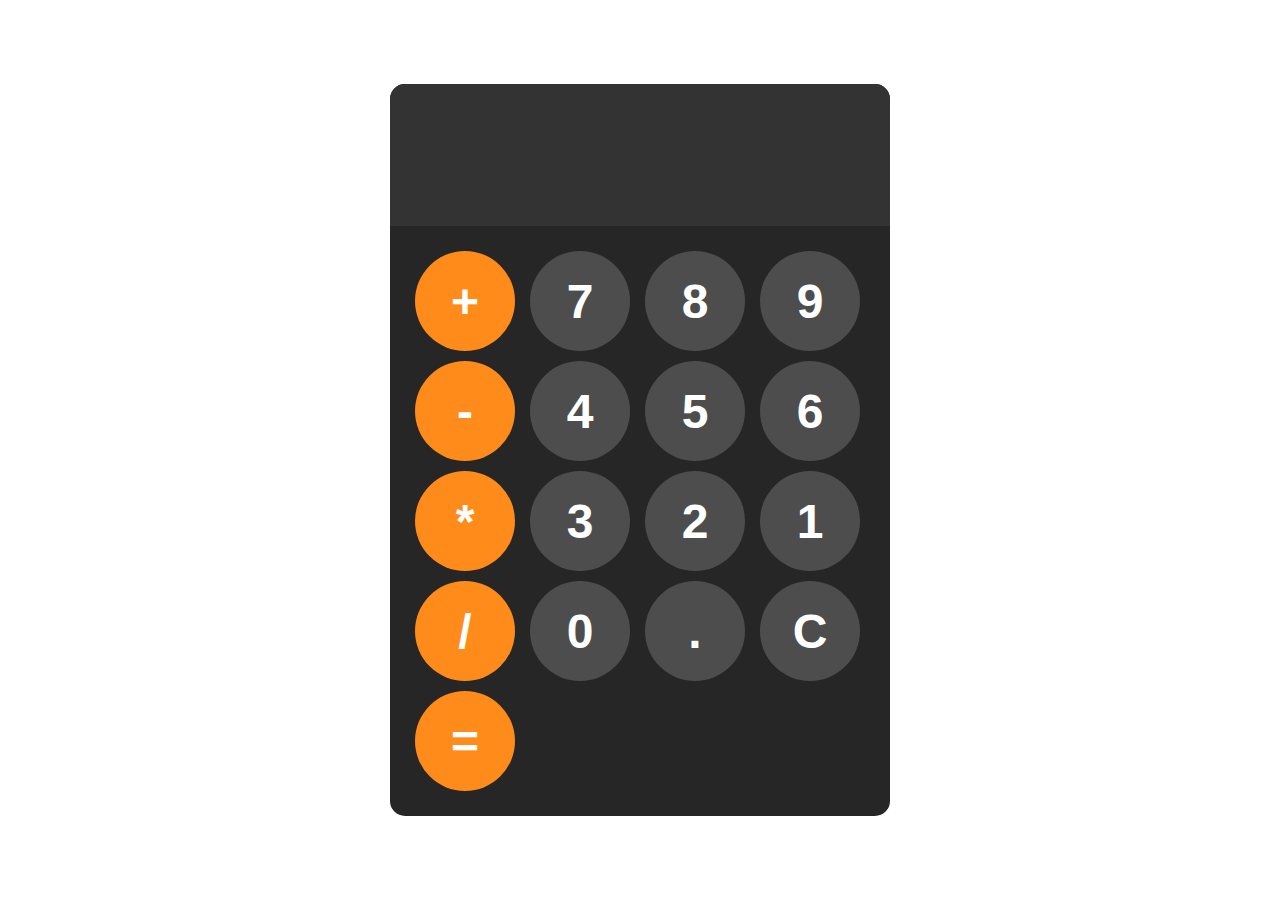
<file: Calculator/index.html>
<!DOCTYPE html>
<html lang="en">

<head>
    <meta charset="UTF-8">
    <meta name="viewport" content="width=device-width, initial-scale=1.0">
    <title>Document</title>
    <link rel="stylesheet" href="./style.css">
</head>

<body>
    <div id="calculator">
        <input id="display" readonly>
        <div id="keys">
            <button onclick="appendToDisplay('+')" class="operator" value="+">+</button>
            <button onclick="appendToDisplay('7')" class="number" value="7">7</button>
            <button onclick="appendToDisplay('8')" class="number" value="8">8</button>
            <button onclick="appendToDisplay('9')" class="number" value="9">9</button>
            <button onclick="appendToDisplay('-')" class="operator" value="-">-</button>
            <button onclick="appendToDisplay('4')" class="number" value="4">4</button>
            <button onclick="appendToDisplay('5')" class="number" value="5">5</button>
            <button onclick="appendToDisplay('6')" class="number" value="6">6</button>
            <button onclick="appendToDisplay('*')" class="operator" value="*">*</button>
            <button onclick="appendToDisplay('3')" class="number" value="3">3</button>
            <button onclick="appendToDisplay('2')" class="number" value="2">2</button>
            <button onclick="appendToDisplay('1')" class="number" value="1">1</button>
            <button onclick="appendToDisplay('/')" class="operator" value="/">/</button>
            <button onclick="appendToDisplay('0')" class="number" value="0">0</button>
            <button onclick="appendToDisplay('.')" class="dot" value=".">.</button>
            <button onclick="clearDisplay()" class="clear" >C</button>
            <button onclick="calculate()" class="operator" value="=">=</button>

        </div>
    </div>

    </div>
    </div>
    <script src="./script.js"></script>
</body>

</html>
</file>
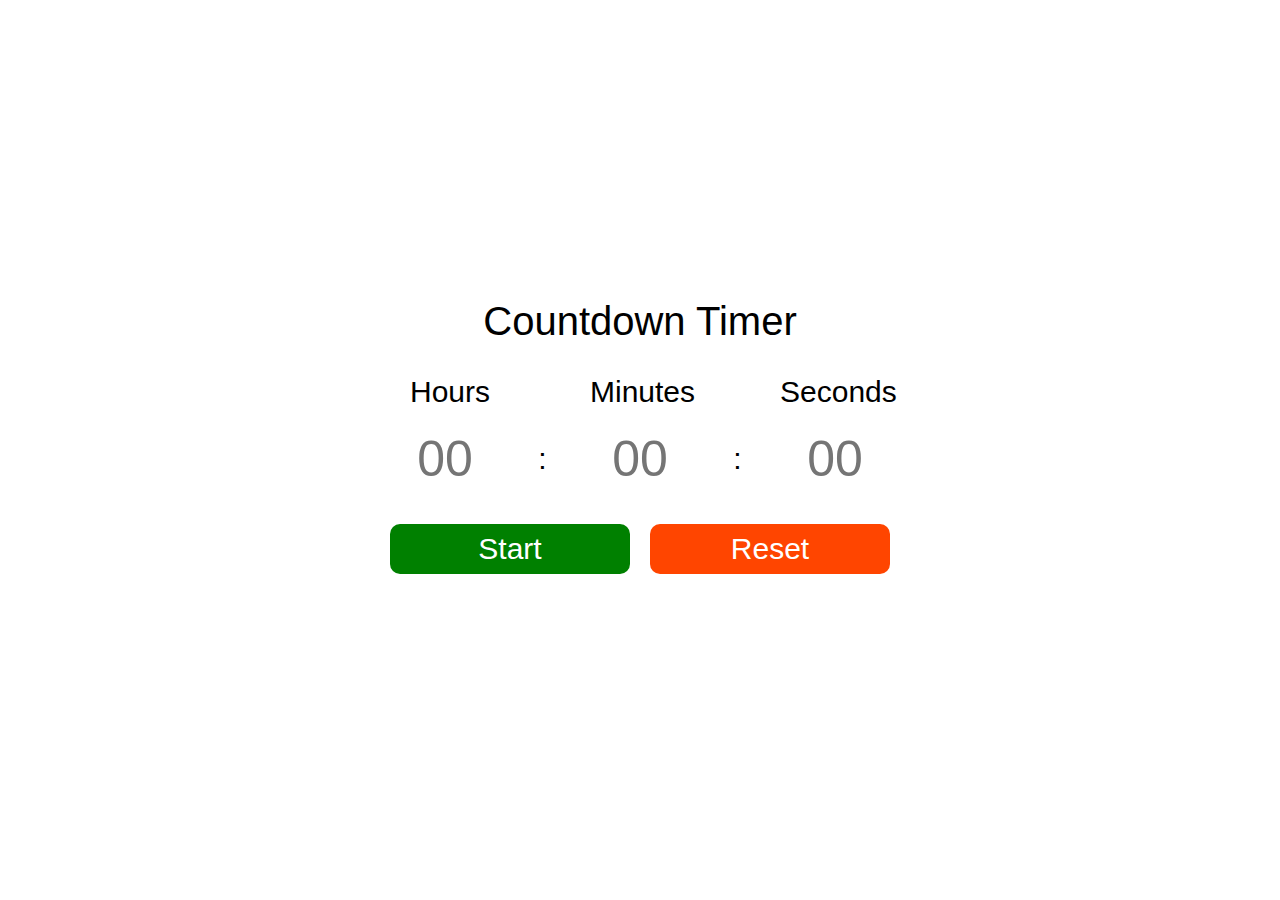
<file: Countdown Timer/index.html>
<!DOCTYPE html>
<html lang="en">

<head>
    <meta charset="UTF-8" />
    <meta name="viewport" content="width=device-width, initial-scale=1.0" />
    <title>Document</title>
    <link href="./style.css" rel="stylesheet" />
</head>

<body>
    <div class="container">
        <span class="container__title">Countdown Timer</span>
        <div class="container__labels">
            <p class="container__labels-label">Hours</p>
            <p class="container__labels-label">Minutes</p>
            <p class="container__labels-label">Seconds</p>
        </div>
        <div class="container__inputs">
            <input type="text" class="container__inputs--time hour" placeholder="00" maxlength="2"
                oninput="this.value=this.value.slice(0,this.maxLength)" />
            <p class="container__inputs--colon">:</p>
            <input type="text" class="container__inputs--time minute" placeholder="00" maxlength="2"
                oninput="this.value=this.value.slice(0,this.maxLength)" />

            <p class="container__inputs--colon">:</p>
            <input type="text" class="container__inputs--time second" placeholder="00" maxlength="2"
                oninput="this.value=this.value.slice(0,this.maxLength)" />
        </div>
        <div class="container__btns">
            <button class="btn Start">Start</button>
            <button class="btn Stop">Stop</button>
            <button class="btn Reset">Reset</button>
        </div>
    </div>
    <script src="./script.js"></script>
</body>

</html>
</file>
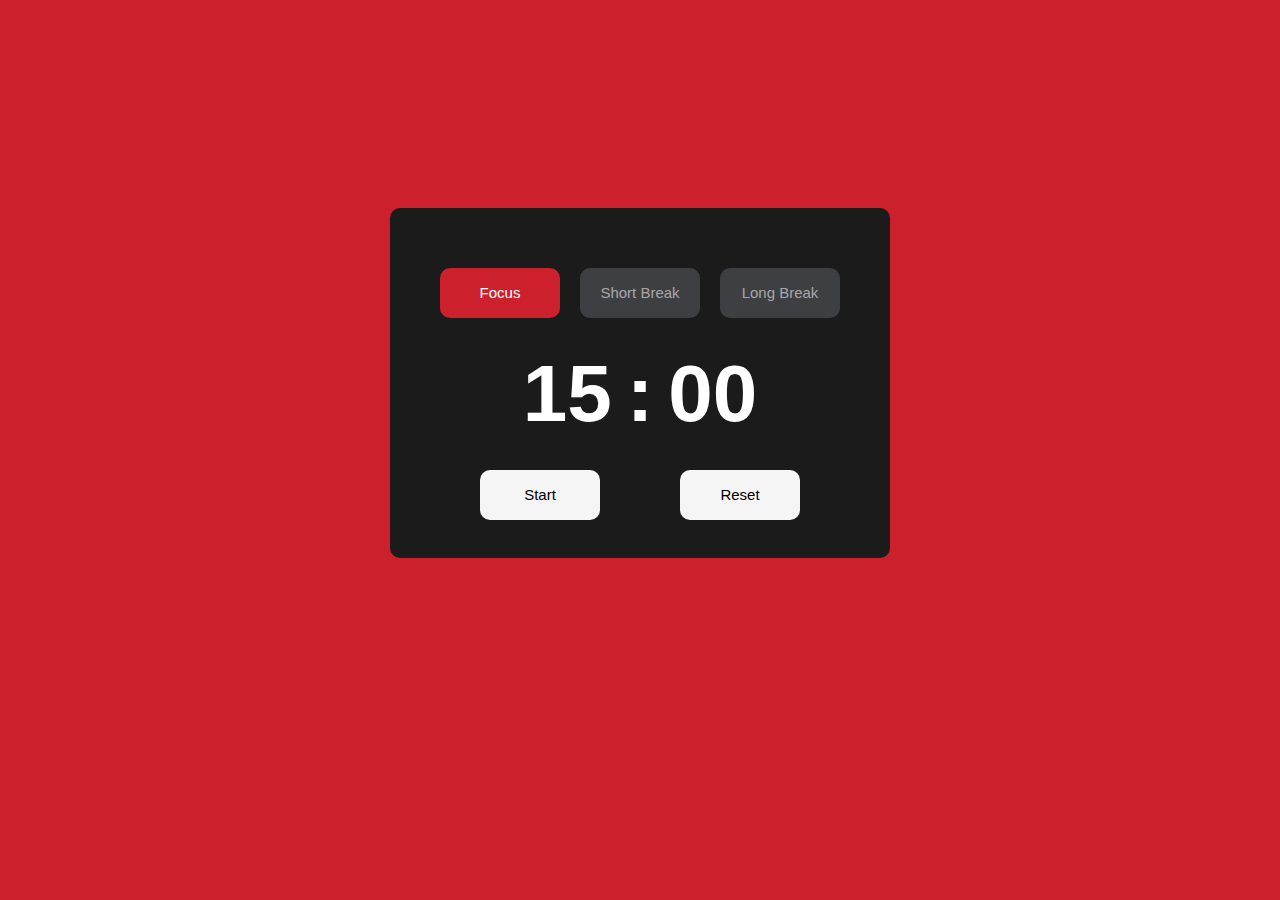
<file: Pomodoro Timer/index.html>
<!DOCTYPE html>
<html lang="en">

<head>
    <meta charset="UTF-8">
    <meta name="viewport" content="width=device-width, initial-scale=1.0">
    <title>Document</title>
    <link rel="stylesheet" href="./style.css">
</head>

<body>
    <div class="container">
        <span class="container__title"></span>
        <div class="container__buttons">
            <button class="container__buttons-button focus active">Focus</button>
            <button class="container__buttons-button short">Short Break</button>
            <button class="container__buttons-button long">Long Break</button>
        </div>
        <div class="container__time">
            <input type="text" class="container__time-time minute" value="15">
            <span class="container__time-colon">:</span>
            <input type="text" class="container__time-time second" value="00">
        </div>
        <div class="container__btns">
            <button class="btn start">Start</button>
            <button class="btn pause ">Pause</button>
            <button class="btn reset">Reset</button>
        </div>
    </div>

    <script src='./script.js'></script>
</body>

</html>
</file>
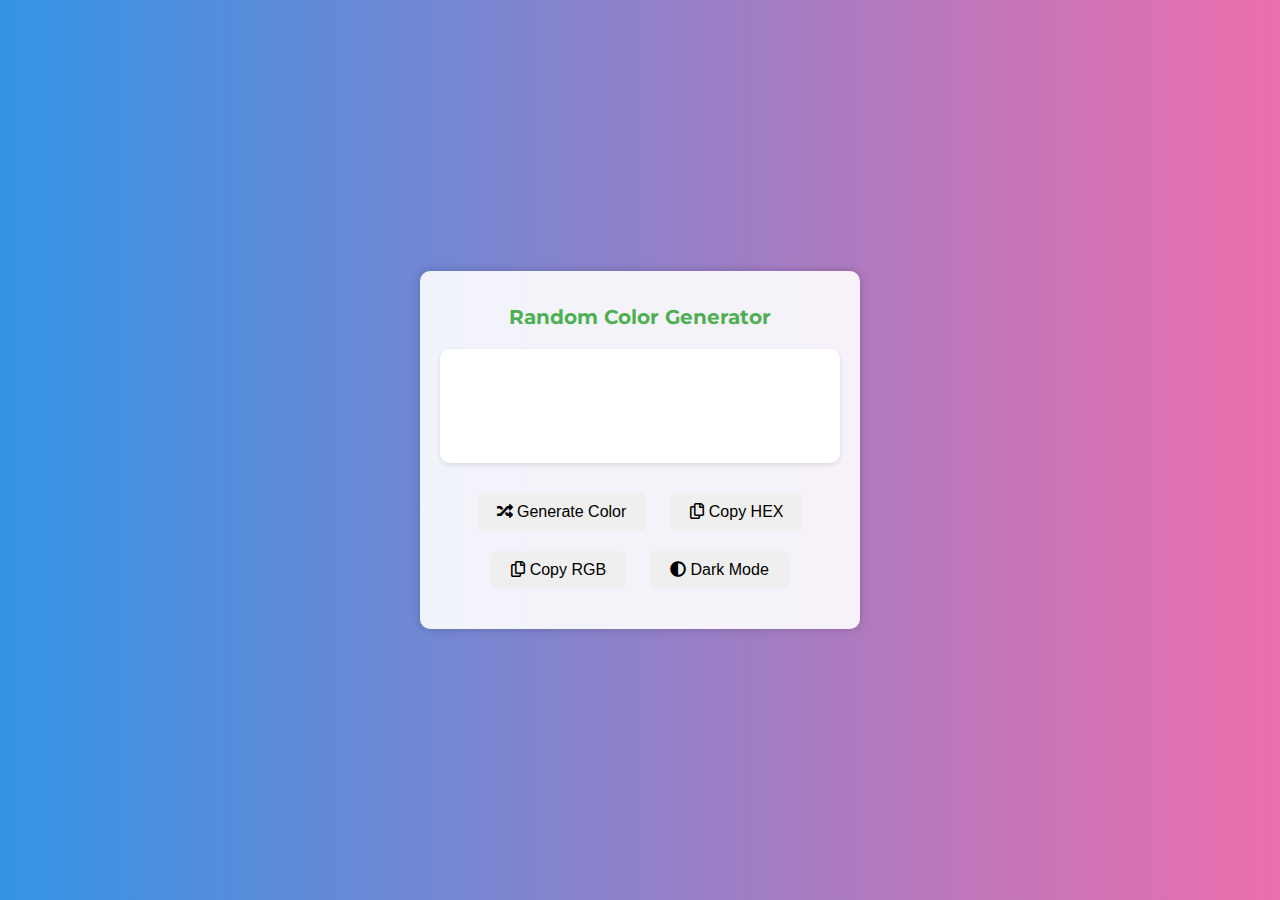
<file: Random Color Generator/index.html>
<!DOCTYPE html>
<html>

<head>
    <link rel="stylesheet" href="https://cdnjs.cloudflare.com/ajax/libs/animate.css/4.1.1/animate.min.css">
    <link rel="stylesheet" href="https://cdnjs.cloudflare.com/ajax/libs/font-awesome/5.15.1/css/all.min.css">
    <link href="https://fonts.googleapis.com/css2?family=Montserrat:wght@400;700&display=swap" rel="stylesheet">
    <link rel="stylesheet" href="./style.css">
</head>

<body>
    <div class="container">
        <h1 class="app-title">
            Random Color Generator
        </h1>

        <div id="colorDisplay" class="color-card animate__animated animate__fadeIn">
            <p id="colorHex">#FFFFFF</p>
            <p id="colorRgb">RGB(255, 255, 255)</p>
        </div>

        <div class="buttons">
            <button onclick="genColorFn()">
                <i class="fas fa-random"></i> Generate Color
            </button>
            <button onclick="cpyFn('colorHex')">
                <i class="far fa-copy"></i> Copy HEX
            </button>
            <button onclick="cpyFn('colorRgb')">
                <i class="far fa-copy"></i> Copy RGB
            </button>
            <button onclick="darkFn()">
                <i class="fas fa-adjust"></i> Dark Mode
            </button>
        </div>
        <p id="copyMessage" class="animate__animated"></p>
    </div>

    <script src="./script.js"></script>

</body>

</html>
</file>
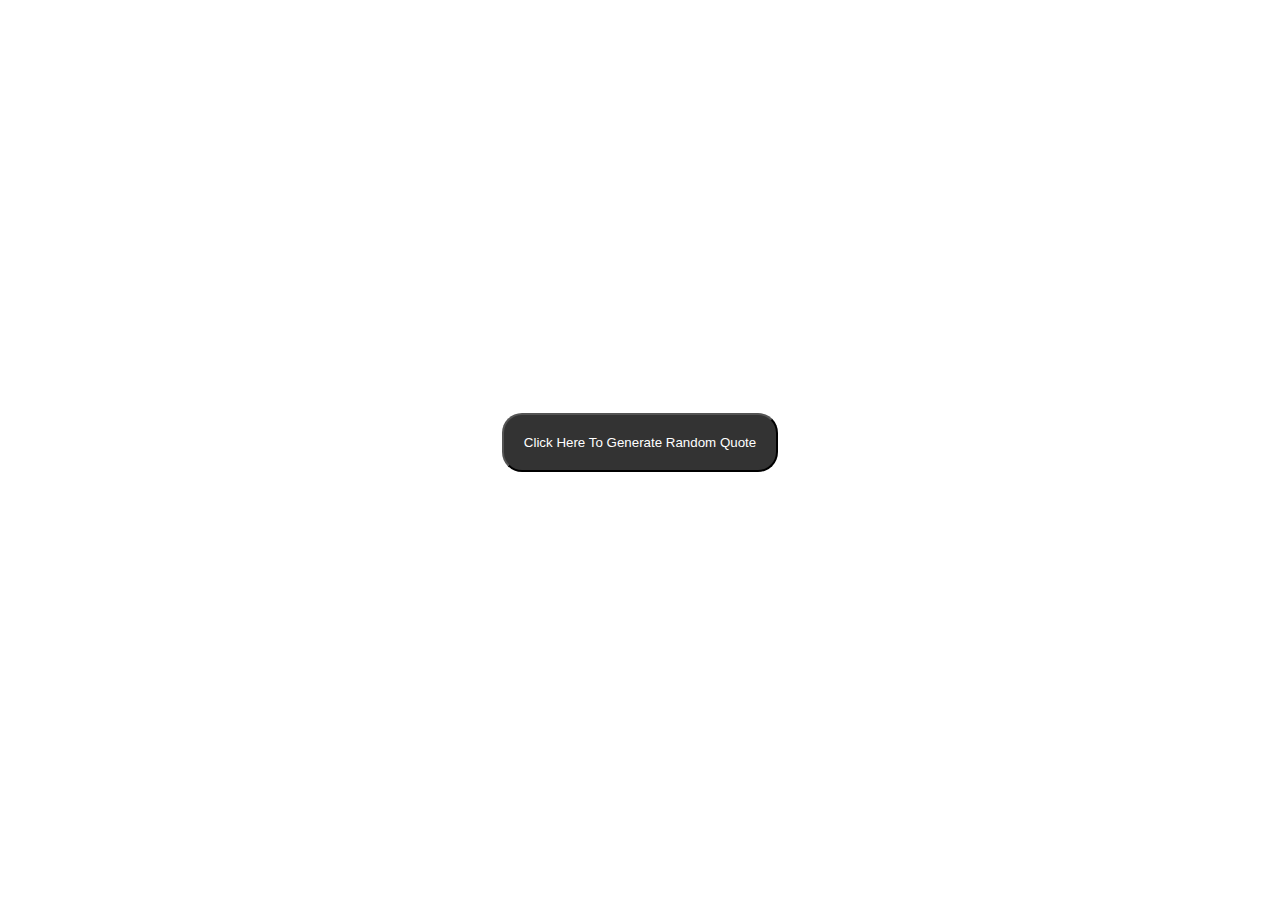
<file: Random Quote Generator/index.html>
<!DOCTYPE html>
<html lang="en">

<head>
    <meta charset="UTF-8">
    <meta name="viewport" content="width=device-width, initial-scale=1.0">
    <title>Document</title>
    <!-- CSS only -->
    <link href="./style.css" rel="stylesheet">
</head>

<body>
    <div id="container">
        <button onclick="generateRandomQuote()">Click Here To Generate Random Quote</button>
        <p id="quote"></p>
    </div>
    <script src='./script.js'></script>
</body>

</html>
</file>
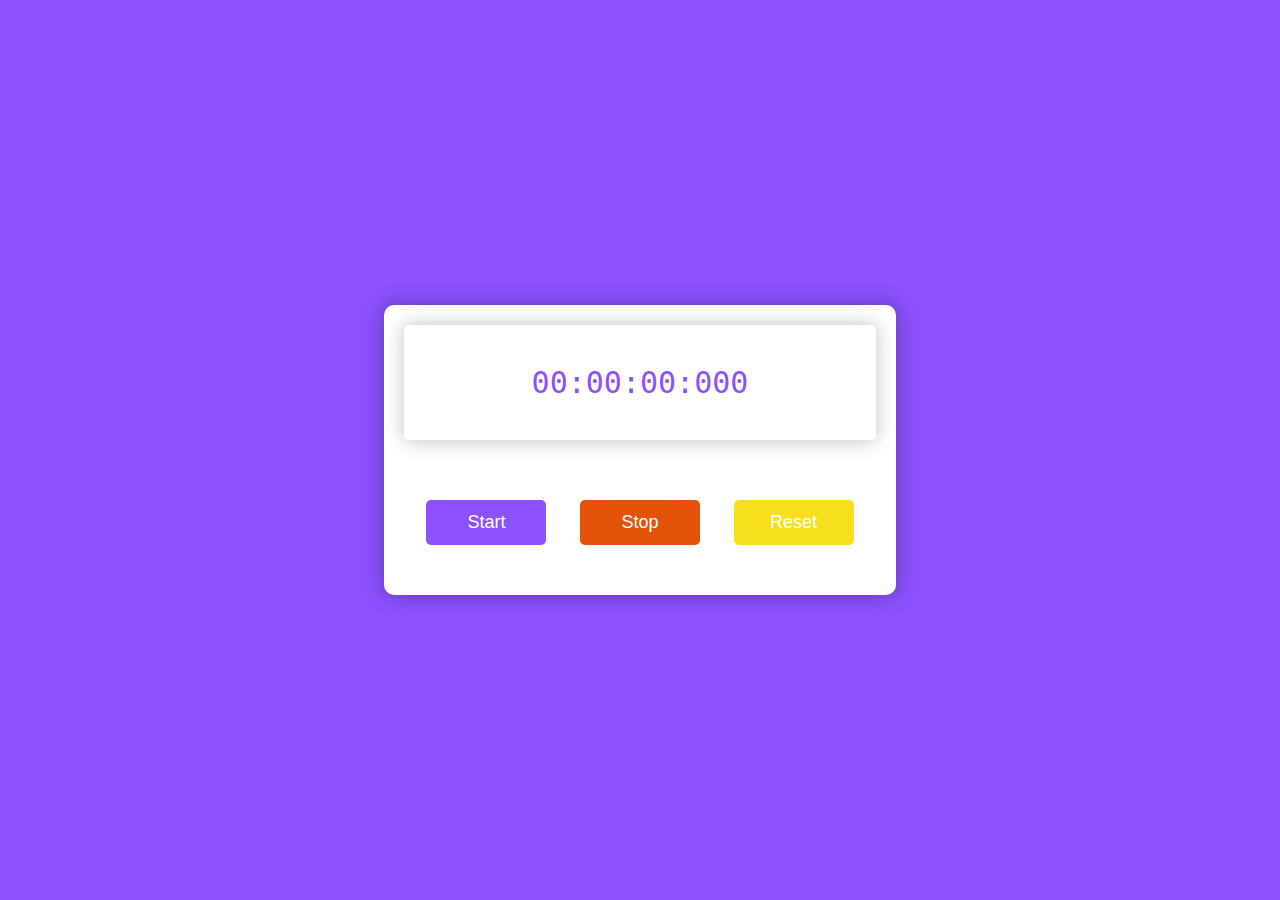
<file: Stopwatch/index.html>
<!DOCTYPE html>
<html lang="en">

<head>
    <meta charset="UTF-8">
    <meta name="viewport" content="width=device-width, initial-scale=1.0">
    <link href="./style.css" rel="stylesheet">
    <title>Document</title>
</head>

<body>
    <div class="container">
        <div class="timer-display">
            00:00:00:000    
        </div>
        <div class="buttons">
            <button class="start-timer">Start</button>
            <button class="pause-timer">Stop</button>
            <button class="reset-timer">Reset</button>
        </div>
    </div>
    <script src="./script.js"></script>
</body>

</html>
</file>
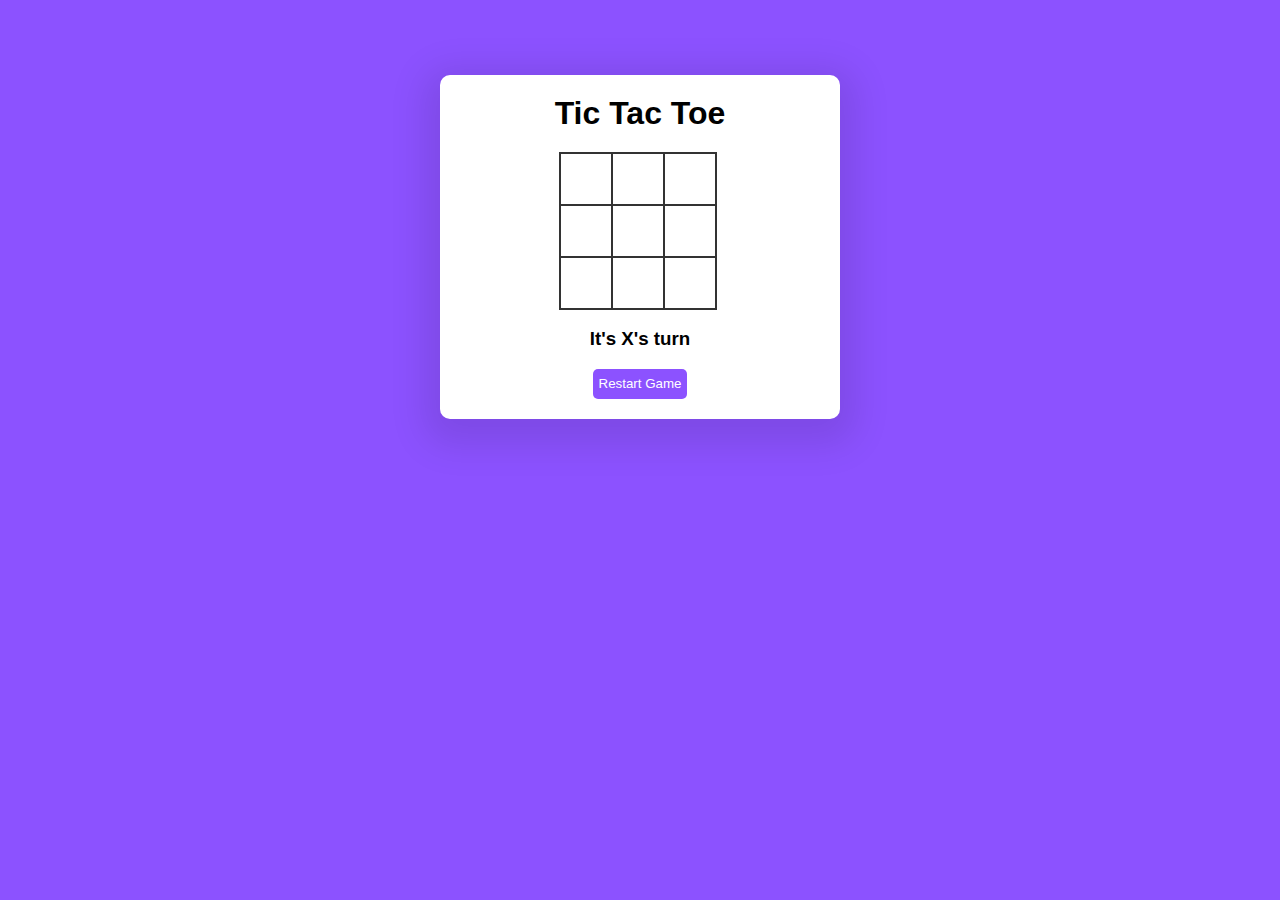
<file: TicTocToe/index.html>
<!DOCTYPE html>
<html lang="en">

<head>
    <meta charset="UTF-8">
    <meta name="viewport" content="width=device-width, initial-scale=1.0">
    <link href="./style.css" rel="stylesheet">
    <title>Document</title>
</head>

<body>
    <section>
        <h1 class="game--title">Tic Tac Toe</h1>
        <div class="game--conatiner">
            <div data-cell-index="0" class="cell"></div>
            <div data-cell-index="1" class="cell"></div>
            <div data-cell-index="2" class="cell"></div>
            <div data-cell-index="3" class="cell"></div>
            <div data-cell-index="4" class="cell"></div>
            <div data-cell-index="5" class="cell"></div>
            <div data-cell-index="6" class="cell"></div>
            <div data-cell-index="7" class="cell"></div>
            <div data-cell-index="8" class="cell"></div>
        </div>
        <h3 class="game--status"></h3>
        <button class="game--restart">Restart Game</button>
    </section>
    <script src="./script.js"></script>
</body>

</html>
</file>
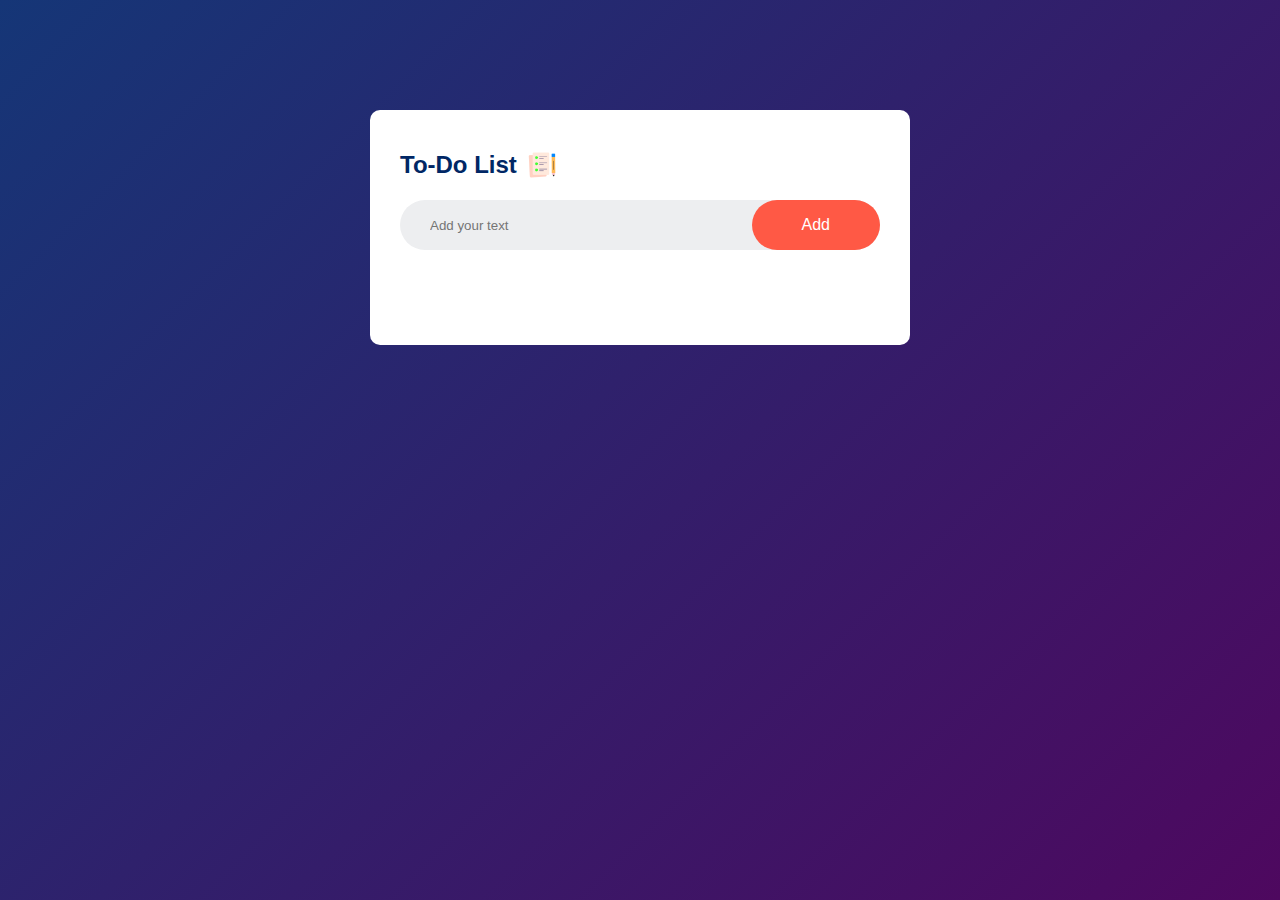
<file: ToDoList/index.html>
<!DOCTYPE html>
<html lang="en">

<head>
    <meta charset="UTF-8">
    <meta name="viewport" content="width=device-width, initial-scale=1.0">
    <title>Document</title>
    <link rel="stylesheet" href="./style.css">
</head>

<body>
    <div class="container">
        <div class="todo-app">
            <h2>To-Do List <img src='./images//icon.png' /></h2>

            <div class="row">
                <input type="text" id="input-box" placeholder="Add your text">
                <button onclick="addTask()">Add</button>
            </div>
            <ul id="list-container">
                <!-- <li class="checked">Task 1</li>
                <li>Task 2</li>
                <li>Task 3</li> -->
            </ul>
        </div>


    </div>
    <script src="./script.js"></script>
</body>

</html>
</file>
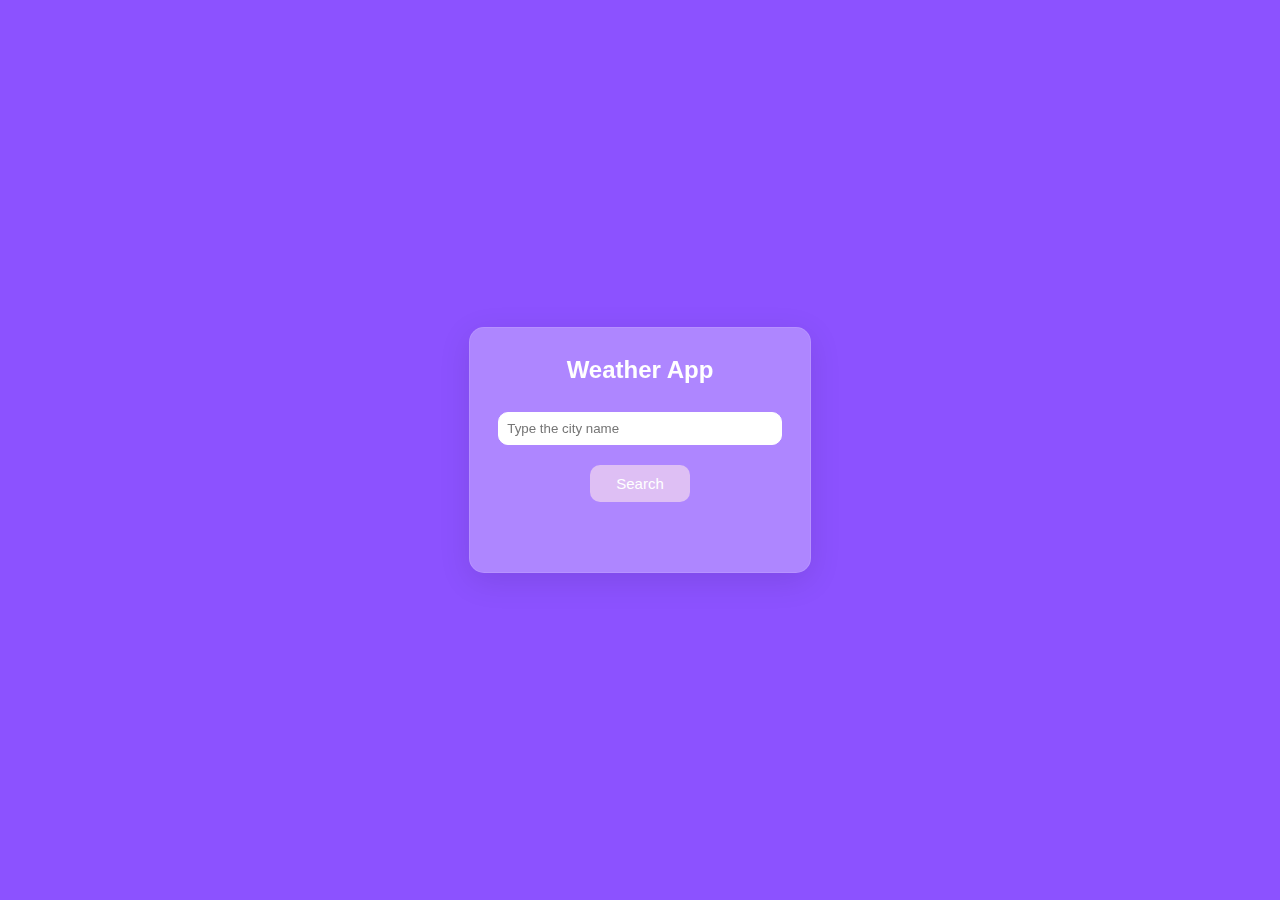
<file: Weather App/index.html>
<!DOCTYPE html>
<html lang="en">

<head>
    <meta charset="UTF-8">
    <meta name="viewport" content="width=device-width, initial-scale=1.0">
    <title>Weather App</title>
    <link href="./style.css" rel="stylesheet" />
</head>

<body>
    <div id="container">
        <h2>Weather App</h2>
        <input type="text" placeholder="Type the city name" id="city" >
        <button onclick="getWeather()">Search</button>
        <img id="weather-icon" alt="Weather Icon">
        <div id="temp-div"></div>
        <div id="weather-info"></div>
        <div id="hourly-forecast"></div>

    </div>


    <script src="./scipt.js"></script>
</body>

</html>
</file>
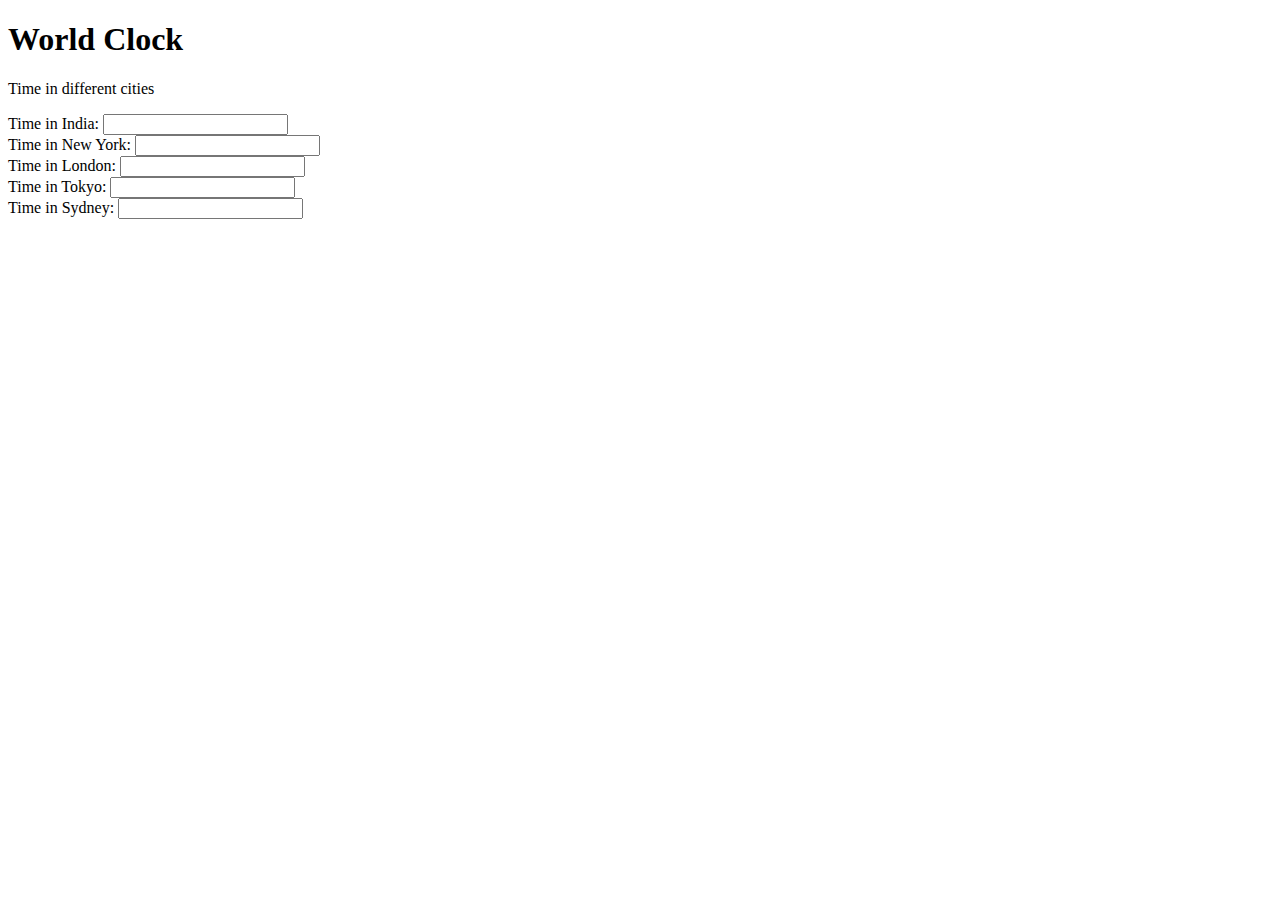
<file: World clock/index.html>
<!DOCTYPE html>
<html lang="en">

<head>
    <meta charset="UTF-8">
    <meta name="viewport" content="width=device-width, initial-scale=1.0">
    <title>Document</title>
</head>

<body>
    <h1>World Clock</h1>
    <p>Time in different cities</p>
    <label>Time in India: </label>
    <input type="text" id="India" value=""><br/>
    <label>Time in New York: </label>
    <input type="text" id="New York" value=""><br/>
    <label>Time in London: </label>
    <input type="text" id="London" value=""><br/>
    <label>Time in Tokyo: </label>
    <input type="text" id="Tokyo" value=""><br/>
    <label>Time in Sydney: </label>
    <input type="text" id="Sydney" value=""><br/>
    <script src="./script.js"></script>

</body>

</html>
</file>
<file: Calculator/style.css>
body {
    margin: 0;
    display: flex;
    justify-content: center;
    align-items: center;
    height: 100vh;
}

.operator {
    background-color: hsl(30, 108%, 55%);
}

.operator:hover {
    background-color: hsl(35, 100%, 65%);
}

.operator:active {
    background-color: hsl(35, 100%, 75%);
}

#calculator {
    font-family: Arial, Helvetica, sans-serif;
    background-color: hsl(0, 0%, 15%);
    border-radius: 15px;
    max-width: 500px;
    overflow: hidden;
}

#display {
    width: 100%;
    padding: 25px;
    font-size: 5rem;
    text-align: left;
    border: none;
    background-color: hsl(0, 0%, 20%);
    color: white;
}

#keys {
    display: grid;
    grid-template-columns: repeat(4, 1fr);
    gap: 10px;
    padding: 25px;
}

button {
    height: 100px;
    width: 100px;
    border-radius: 50px;
    border: none;
    font-size: 3rem;
    font-weight: bold;
    color: white;
    background-color: hsl(0, 0%, 30%);
    cursor: pointer;
}

button:hover {
    background-color: hsl(0, 0%, 40%);
}

button:active {
    background-color: hsl(0, 0%, 50%);
}
</file>
<file: Countdown Timer/style.css>
* {
  margin: 0;
  padding: 0;
}

body {
  height: 85vh;
  display: flex;
  flex-direction: column;
  justify-content: center;
  align-items: center;
  gap: 20px;
  font-family: "Segoe UI", Tahoma, Geneva, Verdana, sans-serif;
}

.container__title {
  padding: 16px 20px;
  font-size: 40px;
  text-align: center;
}
.container {
  width: 500px;
  height: 200px;
  display: flex;
  flex-direction: column;
  gap: 10px;
}
.container__inputs,
.container__btns,
.container__labels {
  display: flex;
  align-items: center;
  justify-content: space-between;
}

.container__btns {
  margin-top: 20px;
}
.container__labels-label {
  width: 20%;
  text-align: center;
  font-size: 30px;
  padding: 5px 10px;
}

.btn {
  height: 50px;
  border-radius: 10px;
  font-size: 30px;
  width: 48%;
  cursor: pointer;
  color: white;
  border: none;
}

.container__inputs--time {
  width: 90px;
  padding: 10px;
  border: none;
  outline: none;
  height: 50px;
  text-align: center;
  font-size: 50px;
}
.container__inputs--colon {
  font-size: 30px;
  margin: 0;
  padding: 5px 10px;
}

.Start {
  background-color: green;
}
.Stop {
  display: none;
  background-color: orange;
}
.Reset {
  background-color: orangered;
}
</file>
<file: Pomodoro Timer/style.css>
* {
  margin: 0;
  padding: 0;

}

body {
  font-family: "Gill Sans", "Gill Sans MT", Calibri, "Trebuchet MS", sans-serif;
  background-color: #cd202d;
  height: 85vh;
  display: flex;
  align-items: center;
  justify-content: center;
}

.container {
  height: 250px;
  width: 400px;
  background: #1b1b1b;
  padding: 50px;
  border-radius: 10px;
}

.container__buttons {
  margin-top: 10px;
  display: flex;
  justify-content: space-between;
}

.container__buttons-button {
  padding: 10px;
  font-size: 15px;
  border-radius: 10px;
  outline: none;
  border: none;
  color: #a9a7a7;
  background-color: #3e3f43;
  width: 30%;
  height: 50px;
  cursor: pointer;
}

.container__time {
  text-align: center;
  margin-top: 30px;
}
.container__time-time {
  font-weight: bold;
  width: 90px;
  height: 90px;
  font-size: 80px;
  background: transparent;
  outline: none;
  border: none;
  text-align: center;
  color: #fff;
}
.container__time-colon {
  font-size: 80px;
  margin: 0;
  padding: 5px 10px;
  font-weight: bold;
  color: #fff;
}

.container__btns {
  margin-top: 30px;
  display: flex;
  justify-content: space-around;
}
.btn{
    padding: 10px;
    font-size: 15px;
    border-radius: 10px;
    outline: none;
    border: none;
    color: black;
    background: whitesmoke;
    width: 30%;
    height: 50px;
    cursor: pointer;
}
.active{
    background: #cd202d;
    color: #fff;
}
.pause{
    display: none;
}
</file>
<file: Random Color Generator/style.css>
body { 
	margin: 0; 
	padding: 0; 
	font-family: 'Montserrat', sans-serif; 
	background: linear-gradient(to right, #3494E6, #EC6EAD); 
	height: 100vh; 
	display: flex; 
	flex-direction: column; 
	align-items: center; 
	justify-content: center; 
	color: #fff; 
} 

.app-title { 
	font-size: 20px; 
	color: #4CAF50; 
	margin-bottom: 20px; 
	font-weight: bold; 
} 

.container { 
	background: rgba(255, 255, 255, 0.9); 
	padding: 20px; 
	border-radius: 10px; 
	box-shadow: 0 0 10px rgba(0, 0, 0, 0.2); 
	max-width: 400px; 
	width: 100%; 
	overflow: hidden; 
	text-align: center; 
} 

.color-card { 
	background: #fff; 
	border-radius: 10px; 
	padding: 20px; 
	margin-bottom: 20px; 
	box-shadow: 0 2px 5px rgba(0, 0, 0, 0.1); 
} 

.color-card p { 
	font-size: 18px; 
	margin: 10px 0; 
} 

.buttons button { 
	margin: 10px; 
	padding: 10px 20px; 
	font-size: 16px; 
	border: none; 
	border-radius: 5px; 
	cursor: pointer; 
	transition: background 0.3s ease; 
} 

.buttons button:hover { 
	background: #FF4848; 
} 

#copyMessage { 
	font-size: 14px; 
	color: #333; 
	margin: 10px 0; 
}
</file>
<file: Random Quote Generator/style.css>
#container {
  display: flex;
  flex-direction: column;
  justify-content: center;
  align-items: center;
  height: 100vh;
}

button {
  padding: 20px;
  border-radius: 20px;
  color: white;
  background-color: hsl(0, 0%, 20%);
}
</file>
<file: Stopwatch/style.css>
* {
  margin: 0;
  padding: 0;
  box-sizing: border-box;
}
body {
  background-color: #8c52ff;
  font-family: "Trebuchet MS", "Lucida Sans Unicode", "Lucida Grande",
    "Lucida Sans", Arial, sans-serif;
}

.container {
  background-color: #fff;
  width: 40%;
  min-width: 500px;
  position: absolute;
  transform: translate(-50%, -50%);
  top: 50%;
  left: 50%;
  padding: 20px 0;
  padding-bottom: 50px;
  border-radius: 10px;
  box-shadow: 0 0 20px rgba(0, 0, 0, 0.338);
}

.timer-display {
  position: relative;
  width: 92%;
  background: #fff;
  left: 4%;
  padding: 40px;
  display: flex;
  align-items: center;
  justify-content: space-around;
  border-radius: 5px;
  box-shadow: 0 0 20px rgba(0, 0, 0, 0.25);
  font-family: "Roboto mono", monospace;
  color: #8c52ff;
  font-size: 30px;
}

.buttons {
  width: 90%;
  display: flex;
  justify-content: space-around;
  margin: 60px auto 0 auto;
}

.buttons button {
  width: 120px;
  height: 45px;
  background-color: #8c52ff;
  color: #fff;
  border: none;
  font-size: 18px;
  border-radius: 5px;
  cursor: pointer;
}

.buttons button:nth-last-child(2) {
  background-color: #e35209;
}

.buttons button:nth-last-child(1) {
  background-color: #f7df1e;
}

.buttons button:hover {
  box-shadow: 0 0 20px rgba(0, 0, 0, 0.25);
}
</file>
<file: TicTocToe/style.css>
body {
  background-color: #8c52ff;
  font-family: "Trebuchet MS", "Lucida Sans Unicode", "Lucida Grande",
    "Lucida Sans", Arial, sans-serif;
}

section {
  text-align: center;
  border-radius: 10px;
  width: 400px;
  margin: auto;
  background-color: #fff;
  margin-top: 75px;
  box-shadow: 0px 10px 36px 16px rgba(0, 0, 0, 0.1);
}

.game--title {
  padding-top: 20px;
}

.game--conatiner {
  display: grid;
  grid-template-columns: repeat(3, auto);
  width: 150px;
  margin: 120px;
  margin-bottom: 10px;
  margin-top: 10px;
}
.cell {
  font-family: 'Segoe UI', Tahoma, Geneva, Verdana, sans-serif;
  width: 50px;
  height: 50px;
  box-shadow: 0 0 0 1px #333;
  border: 1px solid #333;
  cursor: pointer;
  line-height: 50px;
  font-size: 20px;
}

button{
    margin-bottom: 20px;
    height: 30px;
    border: none;
    border-radius: 5px;
    color: #fff;
    background-color: #8c52ff;
    cursor: pointer;
}

button:hover{
    transition: 0.25s;
    background-color: #c1a2fe;
}
</file>
<file: ToDoList/style.css>
* {
  margin: 0;
  padding: 0;
  font-family: "Segoe UI", Tahoma, Geneva, Verdana, sans-serif;
  box-sizing: border-box;
}

.container {
  width: 100%;
  height: 100vh;
  background: linear-gradient(135deg, #153677, #4e085f);
  padding: 10px;
}

.todo-app {
  width: 100%;
  max-width: 540px;
  background: #fff;
  margin: 100px auto 20px;
  padding: 40px 30px 70px;
  border-radius: 10px;
}

.todo-app h2 {
  color: #002765;
  display: flex;
  align-items: center;
  margin-bottom: 20px;
}

.todo-app h2 img {
  width: 30px;
  margin-left: 10px;
}

.row {
  display: flex;
  justify-content: space-between;
  align-items: center;
  background: #edeef0;
  border-radius: 30px;
  padding-left: 20px;
  margin-bottom: 25px;
}

input {
  flex: 1;
  border: none;
  outline: none;
  background: transparent;
  padding: 10px;
  font-weight: 14px;
}

button {
  border: none;
  outline: none;
  padding: 16px 50px;
  cursor: pointer;
  background: #ff5945;
  color: white;
  border-radius: 40px;
  font-size: 16px;
}

ul li {
  list-style: none;
  font-size: 17px;
  padding: 12px 8px 12px 50px;
  user-select: none;
  cursor: pointer;
  position: relative;
}

ul li::before {
  content: '';
  position: absolute;
  width: 28px;
  height: 28px;
  border-radius: 50%;
  background-image: url("./images/unchecked.png");
  background-size: cover;
  background-position: center;
  top: 12px;
  left: 8px;
}

ul li.checked{
    color: #555;
    text-decoration: line-through;
}


ul li.checked::before{
    background-image: url("./images/checked.png");
}

ul li span{
    position: absolute;
    right: 0;
    top: 5px;
    width: 40px;
    height: 40px;
    font-size: 22px;
    color: #555;
    line-height: 40px;
    text-align: center;
    border-radius: 50%;
}

ul li span:hover{
    background: #edeef0;
}
</file>
<file: Weather App/style.css>
body {
    background: #8C52FF;
    font-family: 'Segoe UI', Tahoma, Geneva, Verdana, sans-serif;
    display: flex;
    align-items: center;
    justify-content: center;
    height: 100vh;
    margin: 0;
}
#container {
    background: rgba(255, 255, 255, 0.3);
    max-width: 400px;
    padding: 20px;
    border-radius: 15px;
    box-shadow: 0 8px 32px rgba(0, 0, 0, 0.1);
    backdrop-filter: blur(10px);
    border: 1px solid rgba(255, 255, 255, 0.1);
    text-align: center;
}

h2,
label,
p {
  color: #fff;
  margin: 8px 0;
}

input {
  width: calc(100% - 16px);
  padding: 8px;
  box-sizing: border-box;
  border-radius: 10px;
  border: 1px solid white;
  margin-top: 20px;
}


button {
  background: #debff4;
  color: white;
  padding: 10px;
  cursor: pointer;
  font-size: 15px;
  border: none;
  border-radius: 10px;
  margin-top: 20px;
  width: 100px;
}

button:hover {
  background: #8b48d7;
}

#temp-div p {
  font-size: 60px;
  margin-top: -30px;
}

#weather-info {
  font-size: 20px;
}

#weather-icon {
  width: 200px;
  height: 200px;
  margin: 0 auto 10px;
  margin-bottom: 0;
  display: none;
}
#hourly-forecast {
  margin-top: 50px;
  overflow-x: auto;
  white-space: nowrap;
  display: flex;
  justify-content: space-between;
}

.hourly-item {
  flex: 0 0 auto;
  width: 80px;
  display: flex;
  flex-direction: column;
  align-items: center;
  margin-right: 10px;
  color: white;
}

.hourly-item img {
  width: 30px;
  height: 30px;
  margin-bottom: 5px;
}

#hourly-heading {
  color: #fff;
  margin-top: 10px;
}
</file>
